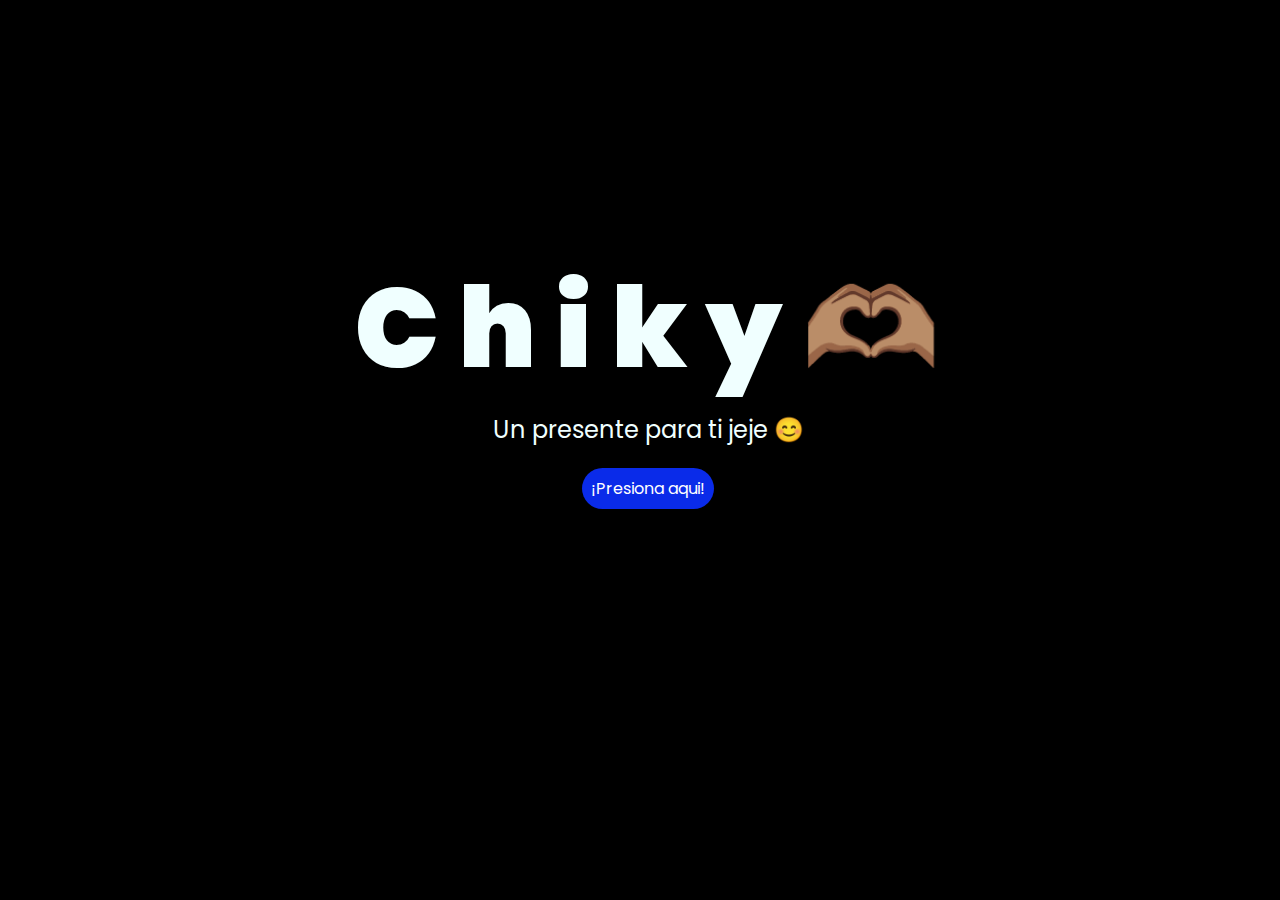
<file: index.html>
<!DOCTYPE html>
<html lang="es">

<head>
    <meta charset="UTF-8">
    <meta http-equiv="X-UA-Compatible" content="IE=edge">
    <meta name="viewport" content="width=device-width, initial-scale=1.0">
    <link rel="stylesheet" href="css/style.css">
    <link rel="icon" href="img/flowers.png" type="image/x-icon">
    <title>Flowers</title>
    <style>
        /* Estilos básicos para el modal */
        .modal {
            display: none;
            position: fixed;
            z-index: 1;
            left: 0;
            top: 0;
            width: 100%;
            height: 100%;
            background-color: rgba(0, 0, 0, 0.5);
            justify-content: center;
            align-items: center;
        }

        .modal-content {
            background-color: white;
            padding: 20px;
            border-radius: 8px;
            text-align: center;
            box-shadow: 0px 4px 8px rgba(0, 0, 0, 0.1);
            width: 300px;
        }

        .modal-buttons {
            display: flex;
            justify-content: space-around;
            margin-top: 20px;
        }

        .close, .redirect {
            background-color: #f44336;
            color: white;
            padding: 10px 20px;
            border: none;
            cursor: pointer;
            border-radius: 5px;
        }

        .redirect {
            background-color: #4CAF50;
        }

        .close:hover, .redirect:hover {
            opacity: 0.9;
        }
    </style>
</head>

<body>
    <div class="greetings">
        <!-- <span>D</span>
        <span>a</span>
        <span>n</span>
        <span>n</span>
        <span>e</span>
        <span>y</span> -->
        <!-- <span></span>
        <span>(</span> -->
        <span>C</span>
        <span>h</span>
        <span>i</span>
        <span>k</span>
        <span>y</span>
        <span></span>
        <span>🫶🏽</span>

    </div>
    <div class="description">
        <span>Un presente para ti jeje 😊</span>
    </div>
    <div class="button">
        <button class="botones">
            <a style="color: #fff;" onclick="openModal()">¡Presiona aqui!</a>
        </button>
        <!-- <button class="botones" onclick="openModal()">¡Presiona aquí!</button> -->
    </div>

    <!-- Modal -->
    <div id="myModal" class="modal">
        <div class="modal-content" style="color: black;">
            <!-- <h2>¡Sorpresa! 🎉</h2> -->
            <p>Te voy a redirigir a otra página. ¿Estás lista?</p>
            <div class="modal-buttons">
                <button class="close" onclick="closeModal()">No</button>
                <button class="redirect" onclick="redirect()">Siii</button>
            </div>
        </div>
    </div>

    <!-- <div id="myModal2" class="modal"></div>
        <div class="modal-content" style="color: black;">
            <h2>¡Sorpresa! 🎉</h2>
            <p>Te voy a redirigir a otra página. ¿Estás lista?</p>
            <div class="modal-buttons">
                <button class="close" onclick="closeModal()">Cerrar</button>
                <button class="redirect" onclick="redirect()">Ir a la sorpresa</button>
            </div>
        </div>
    </div> -->

    <script>
        function openModal() {
            document.getElementById("myModal").style.display = "flex";
        }

        function closeModal() {
            document.getElementById("myModal").style.display = "none";
        }

        function redirect() {
            window.location.href = "flower.html";;
        }
    </script>
</body>

</html>
</file>
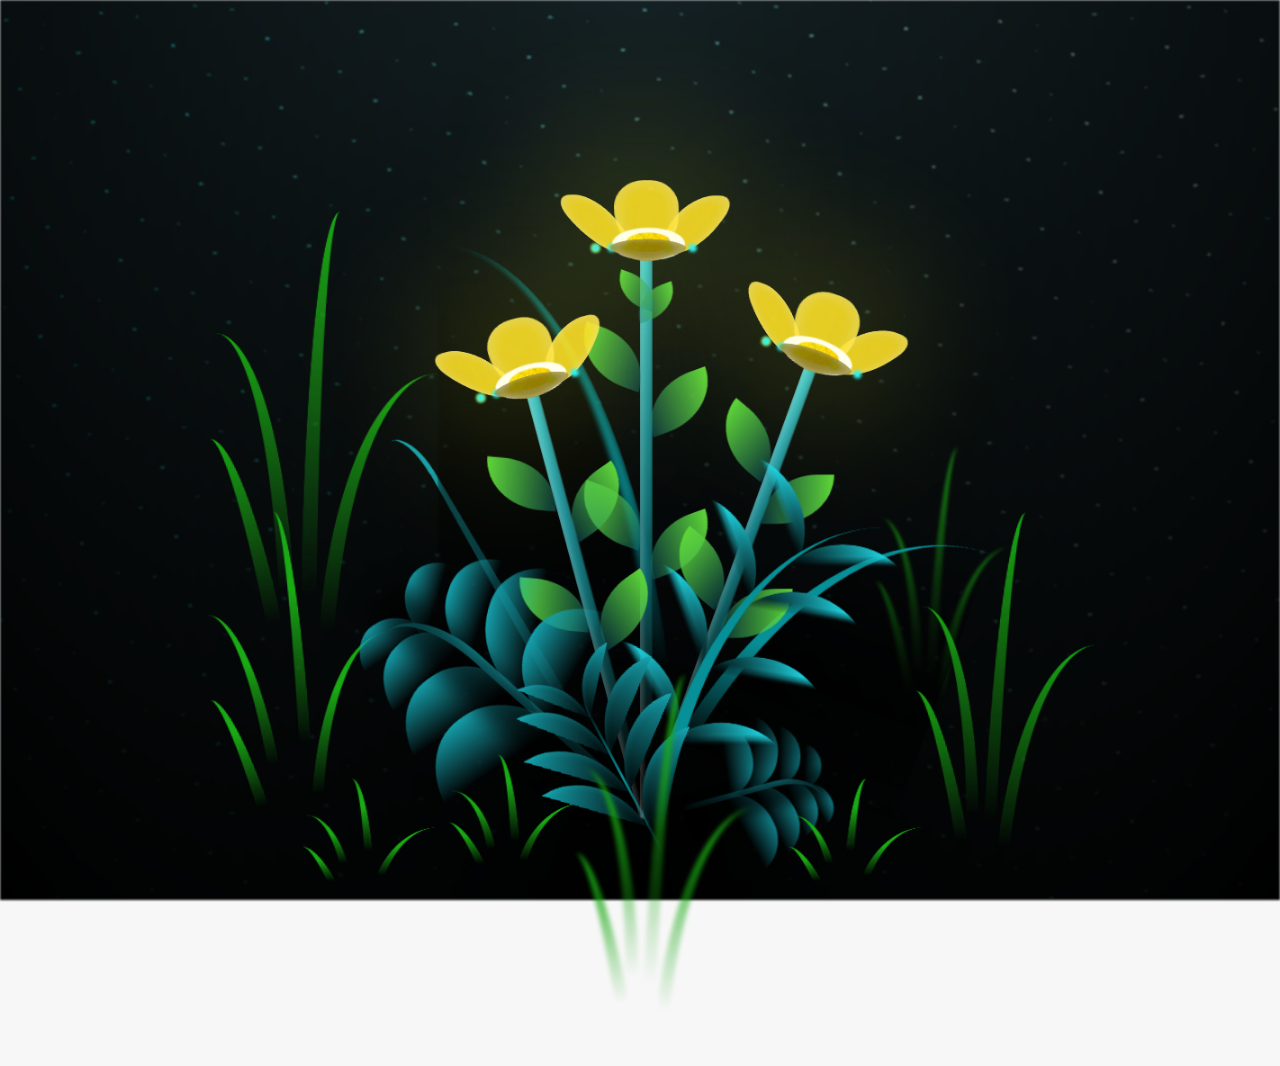
<file: flower.html>
<!DOCTYPE html>
<html lang="es">
  <head>
    <meta charset="UTF-8" />
    <meta http-equiv="X-UA-Compatible" content="IE=edge" />
    <meta name="viewport" content="width=device-width, initial-scale=1.0" />
    <link rel="stylesheet" href="css/main.css" />
    <link rel="icon" href="img/flowers.png" type="image/x-icon" />
    <title>Flower</title>
  </head>
  <body class="container">
    <audio src="sound/ChristianBasso&HaienQiu-Flowers.mp3" autoplay></audio>
    <div id="lyrics">
      
    </div>
    
    <!-- <h1 class="titulo">Estas flores amarillas son un reflejo de la alegría que traes a mi vida. <br> <br>
      Son hermosas como tu sonrisa.</h1> -->
    <div class="night"></div>
    <div class="flowers">
      <div class="flower flower--1">
        <div class="flower__leafs flower__leafs--1">
          <div class="flower__leaf flower__leaf--1"></div>
          <div class="flower__leaf flower__leaf--2"></div>
          <div class="flower__leaf flower__leaf--3"></div>
          <div class="flower__leaf flower__leaf--4"></div>
          <div class="flower__white-circle"></div>

          <div class="flower__light flower__light--1"></div>
          <div class="flower__light flower__light--2"></div>
          <div class="flower__light flower__light--3"></div>
          <div class="flower__light flower__light--4"></div>
          <div class="flower__light flower__light--5"></div>
          <div class="flower__light flower__light--6"></div>
          <div class="flower__light flower__light--7"></div>
          <div class="flower__light flower__light--8"></div>
        </div>
        <div class="flower__line">
          <div class="flower__line__leaf flower__line__leaf--1"></div>
          <div class="flower__line__leaf flower__line__leaf--2"></div>
          <div class="flower__line__leaf flower__line__leaf--3"></div>
          <div class="flower__line__leaf flower__line__leaf--4"></div>
          <div class="flower__line__leaf flower__line__leaf--5"></div>
          <div class="flower__line__leaf flower__line__leaf--6"></div>
        </div>
      </div>

      <div class="flower flower--2">
        <div class="flower__leafs flower__leafs--2">
          <div class="flower__leaf flower__leaf--1"></div>
          <div class="flower__leaf flower__leaf--2"></div>
          <div class="flower__leaf flower__leaf--3"></div>
          <div class="flower__leaf flower__leaf--4"></div>
          <div class="flower__white-circle"></div>

          <div class="flower__light flower__light--1"></div>
          <div class="flower__light flower__light--2"></div>
          <div class="flower__light flower__light--3"></div>
          <div class="flower__light flower__light--4"></div>
          <div class="flower__light flower__light--5"></div>
          <div class="flower__light flower__light--6"></div>
          <div class="flower__light flower__light--7"></div>
          <div class="flower__light flower__light--8"></div>
        </div>
        <div class="flower__line">
          <div class="flower__line__leaf flower__line__leaf--1"></div>
          <div class="flower__line__leaf flower__line__leaf--2"></div>
          <div class="flower__line__leaf flower__line__leaf--3"></div>
          <div class="flower__line__leaf flower__line__leaf--4"></div>
        </div>
      </div>

      <div class="flower flower--3">
        <div class="flower__leafs flower__leafs--3">
          <div class="flower__leaf flower__leaf--1"></div>
          <div class="flower__leaf flower__leaf--2"></div>
          <div class="flower__leaf flower__leaf--3"></div>
          <div class="flower__leaf flower__leaf--4"></div>
          <div class="flower__white-circle"></div>

          <div class="flower__light flower__light--1"></div>
          <div class="flower__light flower__light--2"></div>
          <div class="flower__light flower__light--3"></div>
          <div class="flower__light flower__light--4"></div>
          <div class="flower__light flower__light--5"></div>
          <div class="flower__light flower__light--6"></div>
          <div class="flower__light flower__light--7"></div>
          <div class="flower__light flower__light--8"></div>
        </div>
        <div class="flower__line">
          <div class="flower__line__leaf flower__line__leaf--1"></div>
          <div class="flower__line__leaf flower__line__leaf--2"></div>
          <div class="flower__line__leaf flower__line__leaf--3"></div>
          <div class="flower__line__leaf flower__line__leaf--4"></div>
        </div>
      </div>

      <div class="grow-ans" style="--d: 1.2s">
        <div class="flower__g-long">
          <div class="flower__g-long__top"></div>
          <div class="flower__g-long__bottom"></div>
        </div>
      </div>

      <div class="growing-grass">
        <div class="flower__grass flower__grass--1">
          <div class="flower__grass--top"></div>
          <div class="flower__grass--bottom"></div>
          <div class="flower__grass__leaf flower__grass__leaf--1"></div>
          <div class="flower__grass__leaf flower__grass__leaf--2"></div>
          <div class="flower__grass__leaf flower__grass__leaf--3"></div>
          <div class="flower__grass__leaf flower__grass__leaf--4"></div>
          <div class="flower__grass__leaf flower__grass__leaf--5"></div>
          <div class="flower__grass__leaf flower__grass__leaf--6"></div>
          <div class="flower__grass__leaf flower__grass__leaf--7"></div>
          <div class="flower__grass__leaf flower__grass__leaf--8"></div>
          <div class="flower__grass__overlay"></div>
        </div>
      </div>

      <div class="growing-grass">
        <div class="flower__grass flower__grass--2">
          <div class="flower__grass--top"></div>
          <div class="flower__grass--bottom"></div>
          <div class="flower__grass__leaf flower__grass__leaf--1"></div>
          <div class="flower__grass__leaf flower__grass__leaf--2"></div>
          <div class="flower__grass__leaf flower__grass__leaf--3"></div>
          <div class="flower__grass__leaf flower__grass__leaf--4"></div>
          <div class="flower__grass__leaf flower__grass__leaf--5"></div>
          <div class="flower__grass__leaf flower__grass__leaf--6"></div>
          <div class="flower__grass__leaf flower__grass__leaf--7"></div>
          <div class="flower__grass__leaf flower__grass__leaf--8"></div>
          <div class="flower__grass__overlay"></div>
        </div>
      </div>

      <div class="grow-ans" style="--d: 2.4s">
        <div class="flower__g-right flower__g-right--1">
          <div class="leaf"></div>
        </div>
      </div>

      <div class="grow-ans" style="--d: 2.8s">
        <div class="flower__g-right flower__g-right--2">
          <div class="leaf"></div>
        </div>
      </div>

      <div class="grow-ans" style="--d: 2.8s">
        <div class="flower__g-front">
          <div
            class="flower__g-front__leaf-wrapper flower__g-front__leaf-wrapper--1"
          >
            <div class="flower__g-front__leaf"></div>
          </div>
          <div
            class="flower__g-front__leaf-wrapper flower__g-front__leaf-wrapper--2"
          >
            <div class="flower__g-front__leaf"></div>
          </div>
          <div
            class="flower__g-front__leaf-wrapper flower__g-front__leaf-wrapper--3"
          >
            <div class="flower__g-front__leaf"></div>
          </div>
          <div
            class="flower__g-front__leaf-wrapper flower__g-front__leaf-wrapper--4"
          >
            <div class="flower__g-front__leaf"></div>
          </div>
          <div
            class="flower__g-front__leaf-wrapper flower__g-front__leaf-wrapper--5"
          >
            <div class="flower__g-front__leaf"></div>
          </div>
          <div
            class="flower__g-front__leaf-wrapper flower__g-front__leaf-wrapper--6"
          >
            <div class="flower__g-front__leaf"></div>
          </div>
          <div
            class="flower__g-front__leaf-wrapper flower__g-front__leaf-wrapper--7"
          >
            <div class="flower__g-front__leaf"></div>
          </div>
          <div
            class="flower__g-front__leaf-wrapper flower__g-front__leaf-wrapper--8"
          >
            <div class="flower__g-front__leaf"></div>
          </div>
          <div class="flower__g-front__line"></div>
        </div>
      </div>

      <div class="grow-ans" style="--d: 3.2s">
        <div class="flower__g-fr">
          <div class="leaf"></div>
          <div class="flower__g-fr__leaf flower__g-fr__leaf--1"></div>
          <div class="flower__g-fr__leaf flower__g-fr__leaf--2"></div>
          <div class="flower__g-fr__leaf flower__g-fr__leaf--3"></div>
          <div class="flower__g-fr__leaf flower__g-fr__leaf--4"></div>
          <div class="flower__g-fr__leaf flower__g-fr__leaf--5"></div>
          <div class="flower__g-fr__leaf flower__g-fr__leaf--6"></div>
          <div class="flower__g-fr__leaf flower__g-fr__leaf--7"></div>
          <div class="flower__g-fr__leaf flower__g-fr__leaf--8"></div>
        </div>
      </div>

      <div class="long-g long-g--0">
        <div class="grow-ans" style="--d: 3s">
          <div class="leaf leaf--0"></div>
        </div>
        <div class="grow-ans" style="--d: 2.2s">
          <div class="leaf leaf--1"></div>
        </div>
        <div class="grow-ans" style="--d: 3.4s">
          <div class="leaf leaf--2"></div>
        </div>
        <div class="grow-ans" style="--d: 3.6s">
          <div class="leaf leaf--3"></div>
        </div>
      </div>

      <div class="long-g long-g--1">
        <div class="grow-ans" style="--d: 3.6s">
          <div class="leaf leaf--0"></div>
        </div>
        <div class="grow-ans" style="--d: 3.8s">
          <div class="leaf leaf--1"></div>
        </div>
        <div class="grow-ans" style="--d: 4s">
          <div class="leaf leaf--2"></div>
        </div>
        <div class="grow-ans" style="--d: 4.2s">
          <div class="leaf leaf--3"></div>
        </div>
      </div>

      <div class="long-g long-g--2">
        <div class="grow-ans" style="--d: 4s">
          <div class="leaf leaf--0"></div>
        </div>
        <div class="grow-ans" style="--d: 4.2s">
          <div class="leaf leaf--1"></div>
        </div>
        <div class="grow-ans" style="--d: 4.4s">
          <div class="leaf leaf--2"></div>
        </div>
        <div class="grow-ans" style="--d: 4.6s">
          <div class="leaf leaf--3"></div>
        </div>
      </div>

      <div class="long-g long-g--3">
        <div class="grow-ans" style="--d: 4s">
          <div class="leaf leaf--0"></div>
        </div>
        <div class="grow-ans" style="--d: 4.2s">
          <div class="leaf leaf--1"></div>
        </div>
        <div class="grow-ans" style="--d: 3s">
          <div class="leaf leaf--2"></div>
        </div>
        <div class="grow-ans" style="--d: 3.6s">
          <div class="leaf leaf--3"></div>
        </div>
      </div>

      <div class="long-g long-g--4">
        <div class="grow-ans" style="--d: 4s">
          <div class="leaf leaf--0"></div>
        </div>
        <div class="grow-ans" style="--d: 4.2s">
          <div class="leaf leaf--1"></div>
        </div>
        <div class="grow-ans" style="--d: 3s">
          <div class="leaf leaf--2"></div>
        </div>
        <div class="grow-ans" style="--d: 3.6s">
          <div class="leaf leaf--3"></div>
        </div>
      </div>

      <div class="long-g long-g--5">
        <div class="grow-ans" style="--d: 4s">
          <div class="leaf leaf--0"></div>
        </div>
        <div class="grow-ans" style="--d: 4.2s">
          <div class="leaf leaf--1"></div>
        </div>
        <div class="grow-ans" style="--d: 3s">
          <div class="leaf leaf--2"></div>
        </div>
        <div class="grow-ans" style="--d: 3.6s">
          <div class="leaf leaf--3"></div>
        </div>
      </div>

      <div class="long-g long-g--6">
        <div class="grow-ans" style="--d: 4.2s">
          <div class="leaf leaf--0"></div>
        </div>
        <div class="grow-ans" style="--d: 4.4s">
          <div class="leaf leaf--1"></div>
        </div>
        <div class="grow-ans" style="--d: 4.6s">
          <div class="leaf leaf--2"></div>
        </div>
        <div class="grow-ans" style="--d: 4.8s">
          <div class="leaf leaf--3"></div>
        </div>
      </div>

      <div class="long-g long-g--7">
        <div class="grow-ans" style="--d: 3s">
          <div class="leaf leaf--0"></div>
        </div>
        <div class="grow-ans" style="--d: 3.2s">
          <div class="leaf leaf--1"></div>
        </div>
        <div class="grow-ans" style="--d: 3.5s">
          <div class="leaf leaf--2"></div>
        </div>
        <div class="grow-ans" style="--d: 3.6s">
          <div class="leaf leaf--3"></div>
        </div>
      </div>
    </div>
    <script src="anim.js"></script>
    <script src="main.js"></script>
  </body>
</html>
</file>
<file: css/style.css>
@import url('https://fonts.googleapis.com/css2?family=Poppins:ital,wght@0,500;1,900&display=swap');
*{
    font-family: 'Poppins',cursive;
}
body{
    color: azure;
    width: 100%;
    height: 82vh;
    display: flex;
    flex-direction: column;
    align-items: center;
    justify-content: center;
    background-color: black;
    /* padding-top: -30; */
}

.botones{
    padding: 9px;
    border-radius: 80px;
    background-color: transparent;
    border: none;
}

.botones a{
    background-color: #0a2be9;
    padding: 9px;
    border-radius: 80px;
    -webkit-border-radius: 80px;
    -moz-border-radius: 80px;
    -ms-border-radius: 80px;
    -o-border-radius: 80px;

}

.botones a:focus{
    background-color: rgb(50, 194, 194);
}

.greetings{
    font-size: 7rem;
    font-weight: 900;
}
.greetings > span{
    animation: glow 2.5s ease-in-out infinite;
}
@keyframes glow{
    0%, 100%{
        color: #fff;
        text-shadow: 0 0 12px #39c6d6, 0 0 50px #39c6d6, 0 0 100px #39c6d6;
    }
    10%, 90%{
        color: #111;
        text-shadow: none;
    }
}
.greetings > span:nth-child(2){
    animation-delay: .2s ;
}
.greetings > span:nth-child(3){
    animation-delay: .4s ;
}
.greetings > span:nth-child(4){
    animation-delay: .6s;
}
.greetings > span:nth-child(5){
    animation-delay: .8s;
}
.greetings > span:nth-child(6){
    animation-delay: 1s;
}

.description{
    font-size: 1.5rem;
    margin-bottom: 20px;
}

.button a{
    text-decoration: none;
    font-size: 1rem;
    color: #111;
}

@media screen and (max-width:574px){
    .greetings{
        display: block;
        font-size: 4rem;
        font-weight: 800;
        text-align: center;
    }
    .description{
        font-size: 2rem;
    }
    
    .button a{
        font-size: 1rem;
    }
}
</file>
<file: css/main.css>
*,
*::after,
*::before {
  padding: 0;
  margin: 0;
  box-sizing: border-box;
}

:root {
  --dark-color: #000;
}

body {
  display: flex;
  align-items: flex-end;
  justify-content: center;
  min-height: 100vh;
  background-color: var(--dark-color);
  overflow: hidden;
  perspective: 1000px;
}

#lyrics {
  font-size: 28px;
  font-family: "Franklin Gothic Medium", "Arial Narrow", Arial, sans-serif;
  color: white;
  position: absolute;
  margin-bottom: 20%;
  z-index: 1;
  font-weight: bold;
  letter-spacing: 4px;
}
@media only screen and (max-width: 600px) {
  #lyrics {
      font-size: 14px; 
      margin-bottom: 530px;
      letter-spacing: 3px;
  }

}
.titulo {
  margin-bottom: 180px;
  font-family: "Arial Narrow", Arial, sans-serif;
  color: yellow;
  position: absolute;
  font-weight: bold;
  letter-spacing: 10px;
  opacity: 0;
  animation: fadeIn 3s ease-in-out forwards;
  text-align: center;
}
@keyframes fadeIn {
  from {
    opacity: 0;
  }
  to {
    opacity: 1;
  }
}

.night {
  z-index: -1;
  position: absolute;
  left: 50%;
  top: 0;
  transform: translateX(-50%);
  width: 100%;
  height: 100%;
  filter: blur(0.1vmin);
  background-image: radial-gradient(
      ellipse at top,
      transparent 0%,
      var(--dark-color)
    ),
    radial-gradient(
      ellipse at bottom,
      var(--dark-color),
      rgba(145, 233, 255, 0.2)
    ),
    repeating-linear-gradient(
      220deg,
      rgb(0, 0, 0) 0px,
      rgb(0, 0, 0) 19px,
      transparent 19px,
      transparent 22px
    ),
    repeating-linear-gradient(
      189deg,
      rgb(0, 0, 0) 0px,
      rgb(0, 0, 0) 19px,
      transparent 19px,
      transparent 22px
    ),
    repeating-linear-gradient(
      148deg,
      rgb(0, 0, 0) 0px,
      rgb(0, 0, 0) 19px,
      transparent 19px,
      transparent 22px
    ),
    linear-gradient(90deg, rgb(0, 255, 250), rgb(240, 240, 240));
}

.flowers {
  position: relative;
  transform: scale(0.9);
}

@media only screen and (max-width: 600px) {
.flowers {
      font-size: 14px;
      margin-bottom: 35%;
      letter-spacing: 3px;
      transform: scale(1.0);
}

}

.flower {
  position: absolute;
  bottom: 10vmin;
  transform-origin: bottom center;
  z-index: 10;
  --fl-speed: 0.8s;
}
.flower--1 {
  -webkit-animation: moving-flower-1 4s linear infinite;
  animation: moving-flower-1 4s linear infinite;
}
.flower--1 .flower__line {
  height: 70vmin;
  -webkit-animation-delay: 0.3s;
  animation-delay: 0.3s;
}
.flower--1 .flower__line__leaf--1 {
  -webkit-animation: blooming-leaf-right var(--fl-speed) 1.6s backwards;
  animation: blooming-leaf-right var(--fl-speed) 1.6s backwards;
}
.flower--1 .flower__line__leaf--2 {
  -webkit-animation: blooming-leaf-right var(--fl-speed) 1.4s backwards;
  animation: blooming-leaf-right var(--fl-speed) 1.4s backwards;
}
.flower--1 .flower__line__leaf--3 {
  -webkit-animation: blooming-leaf-left var(--fl-speed) 1.2s backwards;
  animation: blooming-leaf-left var(--fl-speed) 1.2s backwards;
}
.flower--1 .flower__line__leaf--4 {
  -webkit-animation: blooming-leaf-left var(--fl-speed) 1s backwards;
  animation: blooming-leaf-left var(--fl-speed) 1s backwards;
}
.flower--1 .flower__line__leaf--5 {
  -webkit-animation: blooming-leaf-right var(--fl-speed) 1.8s backwards;
  animation: blooming-leaf-right var(--fl-speed) 1.8s backwards;
}
.flower--1 .flower__line__leaf--6 {
  -webkit-animation: blooming-leaf-left var(--fl-speed) 2s backwards;
  animation: blooming-leaf-left var(--fl-speed) 2s backwards;
}
.flower--2 {
  left: 50%;
  transform: rotate(20deg);
  -webkit-animation: moving-flower-2 4s linear infinite;
  animation: moving-flower-2 4s linear infinite;
}
.flower--2 .flower__line {
  height: 60vmin;
  -webkit-animation-delay: 0.6s;
  animation-delay: 0.6s;
}
.flower--2 .flower__line__leaf--1 {
  -webkit-animation: blooming-leaf-right var(--fl-speed) 1.9s backwards;
  animation: blooming-leaf-right var(--fl-speed) 1.9s backwards;
}
.flower--2 .flower__line__leaf--2 {
  -webkit-animation: blooming-leaf-right var(--fl-speed) 1.7s backwards;
  animation: blooming-leaf-right var(--fl-speed) 1.7s backwards;
}
.flower--2 .flower__line__leaf--3 {
  -webkit-animation: blooming-leaf-left var(--fl-speed) 1.5s backwards;
  animation: blooming-leaf-left var(--fl-speed) 1.5s backwards;
}
.flower--2 .flower__line__leaf--4 {
  -webkit-animation: blooming-leaf-left var(--fl-speed) 1.3s backwards;
  animation: blooming-leaf-left var(--fl-speed) 1.3s backwards;
}
.flower--3 {
  left: 50%;
  transform: rotate(-15deg);
  -webkit-animation: moving-flower-3 4s linear infinite;
  animation: moving-flower-3 4s linear infinite;
}
.flower--3 .flower__line {
  -webkit-animation-delay: 0.9s;
  animation-delay: 0.9s;
}
.flower--3 .flower__line__leaf--1 {
  -webkit-animation: blooming-leaf-right var(--fl-speed) 2.5s backwards;
  animation: blooming-leaf-right var(--fl-speed) 2.5s backwards;
}
.flower--3 .flower__line__leaf--2 {
  -webkit-animation: blooming-leaf-right var(--fl-speed) 2.3s backwards;
  animation: blooming-leaf-right var(--fl-speed) 2.3s backwards;
}
.flower--3 .flower__line__leaf--3 {
  -webkit-animation: blooming-leaf-left var(--fl-speed) 2.1s backwards;
  animation: blooming-leaf-left var(--fl-speed) 2.1s backwards;
}
.flower--3 .flower__line__leaf--4 {
  -webkit-animation: blooming-leaf-left var(--fl-speed) 1.9s backwards;
  animation: blooming-leaf-left var(--fl-speed) 1.9s backwards;
}
.flower__leafs {
  position: relative;
  -webkit-animation: blooming-flower 2s backwards;
  animation: blooming-flower 2s backwards;
}
.flower__leafs--1 {
  -webkit-animation-delay: 1.1s;
  animation-delay: 1.1s;
}
.flower__leafs--2 {
  -webkit-animation-delay: 1.4s;
  animation-delay: 1.4s;
}
.flower__leafs--3 {
  -webkit-animation-delay: 1.7s;
  animation-delay: 1.7s;
}
.flower__leafs::after {
  content: "";
  position: absolute;
  left: 0;
  top: 0;
  transform: translate(-50%, -100%);
  width: 8vmin;
  height: 8vmin;
  background-color: #f9fd25;
  /* background-color: #fd2525; */
  filter: blur(10vmin);
}
.flower__leaf {
  position: absolute;
  bottom: 0;
  left: 50%;
  width: 8vmin;
  height: 11vmin;
  border-radius: 51% 49% 47% 53%/44% 45% 55% 69%;
  background-color: #253bfd;
  background-color: #fddd25;
  transform-origin: bottom center;
  opacity: 0.9;
  box-shadow: inset 0 0 2vmin rgba(255, 255, 255, 0.5);
}
.flower__leaf--1 {
  transform: translate(-10%, 1%) rotateY(40deg) rotateX(-50deg);
}
.flower__leaf--2 {
  transform: translate(-50%, -4%) rotateX(40deg);
}
.flower__leaf--3 {
  transform: translate(-90%, 0%) rotateY(45deg) rotateX(50deg);
}
.flower__leaf--4 {
  width: 8vmin;
  height: 8vmin;
  transform-origin: bottom left;
  border-radius: 4vmin 10vmin 4vmin 4vmin;
  transform: translate(0%, 18%) rotateX(70deg) rotate(-43deg);
  background-color: #7c6901;
  z-index: 1;
  opacity: 0.8;
}
.flower__white-circle {
  position: absolute;
  left: -3.5vmin;
  top: -3vmin;
  width: 9vmin;
  height: 4vmin;
  border-radius: 50%;
  background-color: #fff;
}
.flower__white-circle::after {
  content: "";
  position: absolute;
  left: 50%;
  top: 45%;
  transform: translate(-50%, -50%);
  width: 60%;
  height: 60%;
  border-radius: inherit;
  background-image: repeating-linear-gradient(
      135deg,
      rgba(0, 0, 0, 0.03) 0px,
      rgba(0, 0, 0, 0.03) 1px,
      transparent 1px,
      transparent 12px
    ),
    repeating-linear-gradient(
      45deg,
      rgba(0, 0, 0, 0.03) 0px,
      rgba(0, 0, 0, 0.03) 1px,
      transparent 1px,
      transparent 12px
    ),
    repeating-linear-gradient(
      67.5deg,
      rgba(0, 0, 0, 0.03) 0px,
      rgba(0, 0, 0, 0.03) 1px,
      transparent 1px,
      transparent 12px
    ),
    repeating-linear-gradient(
      135deg,
      rgba(0, 0, 0, 0.03) 0px,
      rgba(0, 0, 0, 0.03) 1px,
      transparent 1px,
      transparent 12px
    ),
    repeating-linear-gradient(
      45deg,
      rgba(0, 0, 0, 0.03) 0px,
      rgba(0, 0, 0, 0.03) 1px,
      transparent 1px,
      transparent 12px
    ),
    repeating-linear-gradient(
      112.5deg,
      rgba(0, 0, 0, 0.03) 0px,
      rgba(0, 0, 0, 0.03) 1px,
      transparent 1px,
      transparent 12px
    ),
    repeating-linear-gradient(
      112.5deg,
      rgba(0, 0, 0, 0.03) 0px,
      rgba(0, 0, 0, 0.03) 1px,
      transparent 1px,
      transparent 12px
    ),
    repeating-linear-gradient(
      45deg,
      rgba(0, 0, 0, 0.03) 0px,
      rgba(0, 0, 0, 0.03) 1px,
      transparent 1px,
      transparent 12px
    ),
    repeating-linear-gradient(
      22.5deg,
      rgba(0, 0, 0, 0.03) 0px,
      rgba(0, 0, 0, 0.03) 1px,
      transparent 1px,
      transparent 12px
    ),
    repeating-linear-gradient(
      45deg,
      rgba(0, 0, 0, 0.03) 0px,
      rgba(0, 0, 0, 0.03) 1px,
      transparent 1px,
      transparent 12px
    ),
    repeating-linear-gradient(
      22.5deg,
      rgba(0, 0, 0, 0.03) 0px,
      rgba(0, 0, 0, 0.03) 1px,
      transparent 1px,
      transparent 12px
    ),
    repeating-linear-gradient(
      135deg,
      rgba(0, 0, 0, 0.03) 0px,
      rgba(0, 0, 0, 0.03) 1px,
      transparent 1px,
      transparent 12px
    ),
    repeating-linear-gradient(
      157.5deg,
      rgba(0, 0, 0, 0.03) 0px,
      rgba(0, 0, 0, 0.03) 1px,
      transparent 1px,
      transparent 12px
    ),
    repeating-linear-gradient(
      67.5deg,
      rgba(0, 0, 0, 0.03) 0px,
      rgba(0, 0, 0, 0.03) 1px,
      transparent 1px,
      transparent 12px
    ),
    repeating-linear-gradient(
      67.5deg,
      rgba(0, 0, 0, 0.03) 0px,
      rgba(0, 0, 0, 0.03) 1px,
      transparent 1px,
      transparent 12px
    ),
    linear-gradient(90deg, rgb(255, 235, 18), rgb(255, 206, 0));
}
.flower__line {
  height: 55vmin;
  width: 1.5vmin;
  background-image: linear-gradient(
      to left,
      rgba(0, 0, 0, 0.2),
      transparent,
      rgba(255, 255, 255, 0.2)
    ),
    linear-gradient(to top, transparent 10%, #14757a, #39c6d6);
  box-shadow: inset 0 0 2px rgba(0, 0, 0, 0.5);
  -webkit-animation: grow-flower-tree 4s backwards;
  animation: grow-flower-tree 4s backwards;
}
.flower__line__leaf {
  --w: 7vmin;
  --h: calc(var(--w) + 2vmin);
  position: absolute;
  top: 20%;
  left: 90%;
  width: var(--w);
  height: var(--h);
  border-top-right-radius: var(--h);
  border-bottom-left-radius: var(--h);
  background-image: linear-gradient(to top, rgba(20, 117, 122, 0.4), #5ed639);
}
.flower__line__leaf--1 {
  transform: rotate(70deg) rotateY(30deg);
}
.flower__line__leaf--2 {
  top: 45%;
  transform: rotate(70deg) rotateY(30deg);
}
.flower__line__leaf--3,
.flower__line__leaf--4,
.flower__line__leaf--6 {
  border-top-right-radius: 0;
  border-bottom-left-radius: 0;
  border-top-left-radius: var(--h);
  border-bottom-right-radius: var(--h);
  left: -460%;
  top: 12%;
  transform: rotate(-70deg) rotateY(30deg);
}
.flower__line__leaf--4 {
  top: 40%;
}
.flower__line__leaf--5 {
  top: 0;
  transform-origin: left;
  transform: rotate(70deg) rotateY(30deg) scale(0.6);
}
.flower__line__leaf--6 {
  top: -2%;
  left: -450%;
  transform-origin: right;
  transform: rotate(-70deg) rotateY(30deg) scale(0.6);
}
.flower__light {
  position: absolute;
  bottom: 0vmin;
  width: 1vmin;
  height: 1vmin;
  background-color: rgb(255, 251, 0);
  border-radius: 50%;
  filter: blur(0.2vmin);
  -webkit-animation: light-ans 4s linear infinite backwards;
  animation: light-ans 4s linear infinite backwards;
}
.flower__light:nth-child(odd) {
  background-color: #23f0ff;
}
.flower__light--1 {
  left: -2vmin;
  -webkit-animation-delay: 1s;
  animation-delay: 1s;
}
.flower__light--2 {
  left: 3vmin;
  -webkit-animation-delay: 0.5s;
  animation-delay: 0.5s;
}
.flower__light--3 {
  left: -6vmin;
  -webkit-animation-delay: 0.3s;
  animation-delay: 0.3s;
}
.flower__light--4 {
  left: 6vmin;
  -webkit-animation-delay: 0.9s;
  animation-delay: 0.9s;
}
.flower__light--5 {
  left: -1vmin;
  -webkit-animation-delay: 1.5s;
  animation-delay: 1.5s;
}
.flower__light--6 {
  left: -4vmin;
  -webkit-animation-delay: 3s;
  animation-delay: 3s;
}
.flower__light--7 {
  left: 3vmin;
  -webkit-animation-delay: 2s;
  animation-delay: 2s;
}
.flower__light--8 {
  left: -6vmin;
  -webkit-animation-delay: 3.5s;
  animation-delay: 3.5s;
}
.flower__grass {
  --c: #159faa;
  --line-w: 1.5vmin;
  position: absolute;
  bottom: 12vmin;
  left: -7vmin;
  display: flex;
  flex-direction: column;
  align-items: flex-end;
  z-index: 20;
  transform-origin: bottom center;
  transform: rotate(-48deg) rotateY(40deg);
}
.flower__grass--1 {
  -webkit-animation: moving-grass 2s linear infinite;
  animation: moving-grass 2s linear infinite;
}
.flower__grass--2 {
  left: 2vmin;
  bottom: 10vmin;
  transform: scale(0.5) rotate(75deg) rotateX(10deg) rotateY(-200deg);
  opacity: 0.8;
  z-index: 0;
  -webkit-animation: moving-grass--2 1.5s linear infinite;
  animation: moving-grass--2 1.5s linear infinite;
}
.flower__grass--top {
  width: 7vmin;
  height: 10vmin;
  border-top-right-radius: 100%;
  border-right: var(--line-w) solid var(--c);
  transform-origin: bottom center;
  transform: rotate(-2deg);
}
.flower__grass--bottom {
  margin-top: -2px;
  width: var(--line-w);
  height: 25vmin;
  background-image: linear-gradient(to top, transparent, var(--c));
}
.flower__grass__leaf {
  --size: 10vmin;
  position: absolute;
  width: calc(var(--size) * 2.1);
  height: var(--size);
  border-top-left-radius: var(--size);
  border-top-right-radius: var(--size);
  background-image: linear-gradient(
    to top,
    transparent,
    transparent 30%,
    var(--c)
  );
  z-index: 100;
}
.flower__grass__leaf--1 {
  top: -6%;
  left: 30%;
  --size: 6vmin;
  transform: rotate(-20deg);
  -webkit-animation: growing-grass-ans--1 2s 2.6s backwards;
  animation: growing-grass-ans--1 2s 2.6s backwards;
}
@-webkit-keyframes growing-grass-ans--1 {
  0% {
    transform-origin: bottom left;
    transform: rotate(-20deg) scale(0);
  }
}
@keyframes growing-grass-ans--1 {
  0% {
    transform-origin: bottom left;
    transform: rotate(-20deg) scale(0);
  }
}
.flower__grass__leaf--2 {
  top: -5%;
  left: -110%;
  --size: 6vmin;
  transform: rotate(10deg);
  -webkit-animation: growing-grass-ans--2 2s 2.4s linear backwards;
  animation: growing-grass-ans--2 2s 2.4s linear backwards;
}
@-webkit-keyframes growing-grass-ans--2 {
  0% {
    transform-origin: bottom right;
    transform: rotate(10deg) scale(0);
  }
}
@keyframes growing-grass-ans--2 {
  0% {
    transform-origin: bottom right;
    transform: rotate(10deg) scale(0);
  }
}
.flower__grass__leaf--3 {
  top: 5%;
  left: 60%;
  --size: 8vmin;
  transform: rotate(-18deg) rotateX(-20deg);
  -webkit-animation: growing-grass-ans--3 2s 2.2s linear backwards;
  animation: growing-grass-ans--3 2s 2.2s linear backwards;
}
@-webkit-keyframes growing-grass-ans--3 {
  0% {
    transform-origin: bottom left;
    transform: rotate(-18deg) rotateX(-20deg) scale(0);
  }
}
@keyframes growing-grass-ans--3 {
  0% {
    transform-origin: bottom left;
    transform: rotate(-18deg) rotateX(-20deg) scale(0);
  }
}
.flower__grass__leaf--4 {
  top: 6%;
  left: -135%;
  --size: 8vmin;
  transform: rotate(2deg);
  -webkit-animation: growing-grass-ans--4 2s 2s linear backwards;
  animation: growing-grass-ans--4 2s 2s linear backwards;
}
@-webkit-keyframes growing-grass-ans--4 {
  0% {
    transform-origin: bottom right;
    transform: rotate(2deg) scale(0);
  }
}
@keyframes growing-grass-ans--4 {
  0% {
    transform-origin: bottom right;
    transform: rotate(2deg) scale(0);
  }
}
.flower__grass__leaf--5 {
  top: 20%;
  left: 60%;
  --size: 10vmin;
  transform: rotate(-24deg) rotateX(-20deg);
  -webkit-animation: growing-grass-ans--5 2s 1.8s linear backwards;
  animation: growing-grass-ans--5 2s 1.8s linear backwards;
}
@-webkit-keyframes growing-grass-ans--5 {
  0% {
    transform-origin: bottom left;
    transform: rotate(-24deg) rotateX(-20deg) scale(0);
  }
}
@keyframes growing-grass-ans--5 {
  0% {
    transform-origin: bottom left;
    transform: rotate(-24deg) rotateX(-20deg) scale(0);
  }
}
.flower__grass__leaf--6 {
  top: 22%;
  left: -180%;
  --size: 10vmin;
  transform: rotate(10deg);
  -webkit-animation: growing-grass-ans--6 2s 1.6s linear backwards;
  animation: growing-grass-ans--6 2s 1.6s linear backwards;
}
@-webkit-keyframes growing-grass-ans--6 {
  0% {
    transform-origin: bottom right;
    transform: rotate(10deg) scale(0);
  }
}
@keyframes growing-grass-ans--6 {
  0% {
    transform-origin: bottom right;
    transform: rotate(10deg) scale(0);
  }
}
.flower__grass__leaf--7 {
  top: 39%;
  left: 70%;
  --size: 10vmin;
  transform: rotate(-10deg);
  -webkit-animation: growing-grass-ans--7 2s 1.4s linear backwards;
  animation: growing-grass-ans--7 2s 1.4s linear backwards;
}
@-webkit-keyframes growing-grass-ans--7 {
  0% {
    transform-origin: bottom left;
    transform: rotate(-10deg) scale(0);
  }
}
@keyframes growing-grass-ans--7 {
  0% {
    transform-origin: bottom left;
    transform: rotate(-10deg) scale(0);
  }
}
.flower__grass__leaf--8 {
  top: 40%;
  left: -215%;
  --size: 11vmin;
  transform: rotate(10deg);
  -webkit-animation: growing-grass-ans--8 2s 1.2s linear backwards;
  animation: growing-grass-ans--8 2s 1.2s linear backwards;
}
@-webkit-keyframes growing-grass-ans--8 {
  0% {
    transform-origin: bottom right;
    transform: rotate(10deg) scale(0);
  }
}
@keyframes growing-grass-ans--8 {
  0% {
    transform-origin: bottom right;
    transform: rotate(10deg) scale(0);
  }
}
.flower__grass__overlay {
  position: absolute;
  top: -10%;
  right: 0%;
  width: 100%;
  height: 100%;
  background-color: rgba(0, 0, 0, 0.6);
  filter: blur(1.5vmin);
  z-index: 100;
}
.flower__g-long {
  --w: 2vmin;
  --h: 6vmin;
  --c: #159faa;
  position: absolute;
  bottom: 10vmin;
  left: -3vmin;
  transform-origin: bottom center;
  transform: rotate(-30deg) rotateY(-20deg);
  display: flex;
  flex-direction: column;
  align-items: flex-end;
  -webkit-animation: flower-g-long-ans 3s linear infinite;
  animation: flower-g-long-ans 3s linear infinite;
}
@-webkit-keyframes flower-g-long-ans {
  0%,
  100% {
    transform: rotate(-30deg) rotateY(-20deg);
  }
  50% {
    transform: rotate(-32deg) rotateY(-20deg);
  }
}
@keyframes flower-g-long-ans {
  0%,
  100% {
    transform: rotate(-30deg) rotateY(-20deg);
  }
  50% {
    transform: rotate(-32deg) rotateY(-20deg);
  }
}
.flower__g-long__top {
  top: calc(var(--h) * -1);
  width: calc(var(--w) + 1vmin);
  height: var(--h);
  border-top-right-radius: 100%;
  border-right: 0.7vmin solid var(--c);
  transform: translate(-0.7vmin, 1vmin);
}
.flower__g-long__bottom {
  width: var(--w);
  height: 50vmin;
  transform-origin: bottom center;
  background-image: linear-gradient(to top, transparent 30%, var(--c));
  box-shadow: inset 0 0 2px rgba(0, 0, 0, 0.5);
  -webkit-clip-path: polygon(35% 0, 65% 1%, 100% 100%, 0% 100%);
  clip-path: polygon(35% 0, 65% 1%, 100% 100%, 0% 100%);
}
.flower__g-right {
  position: absolute;
  bottom: 6vmin;
  left: -2vmin;
  transform-origin: bottom left;
  transform: rotate(20deg);
}
.flower__g-right .leaf {
  width: 30vmin;
  height: 50vmin;
  border-top-left-radius: 100%;
  border-left: 2vmin solid #079097;
  background-image: linear-gradient(
    to bottom,
    transparent,
    var(--dark-color) 60%
  );
  -webkit-mask-image: linear-gradient(to top, transparent 30%, #079097 60%);
}
.flower__g-right--1 {
  -webkit-animation: flower-g-right-ans 2.5s linear infinite;
  animation: flower-g-right-ans 2.5s linear infinite;
}
.flower__g-right--2 {
  left: 5vmin;
  transform: rotateY(-180deg);
  -webkit-animation: flower-g-right-ans--2 3s linear infinite;
  animation: flower-g-right-ans--2 3s linear infinite;
}
.flower__g-right--2 .leaf {
  height: 75vmin;
  filter: blur(0.3vmin);
  opacity: 0.8;
}
@-webkit-keyframes flower-g-right-ans {
  0%,
  100% {
    transform: rotate(20deg);
  }
  50% {
    transform: rotate(24deg) rotateX(-20deg);
  }
}
@keyframes flower-g-right-ans {
  0%,
  100% {
    transform: rotate(20deg);
  }
  50% {
    transform: rotate(24deg) rotateX(-20deg);
  }
}
@-webkit-keyframes flower-g-right-ans--2 {
  0%,
  100% {
    transform: rotateY(-180deg) rotate(0deg) rotateX(-20deg);
  }
  50% {
    transform: rotateY(-180deg) rotate(6deg) rotateX(-20deg);
  }
}
@keyframes flower-g-right-ans--2 {
  0%,
  100% {
    transform: rotateY(-180deg) rotate(0deg) rotateX(-20deg);
  }
  50% {
    transform: rotateY(-180deg) rotate(6deg) rotateX(-20deg);
  }
}
.flower__g-front {
  position: absolute;
  bottom: 6vmin;
  left: 2.5vmin;
  z-index: 100;
  transform-origin: bottom center;
  transform: rotate(-28deg) rotateY(30deg) scale(1.04);
  -webkit-animation: flower__g-front-ans 2s linear infinite;
  animation: flower__g-front-ans 2s linear infinite;
}
@-webkit-keyframes flower__g-front-ans {
  0%,
  100% {
    transform: rotate(-28deg) rotateY(30deg) scale(1.04);
  }
  50% {
    transform: rotate(-35deg) rotateY(40deg) scale(1.04);
  }
}
@keyframes flower__g-front-ans {
  0%,
  100% {
    transform: rotate(-28deg) rotateY(30deg) scale(1.04);
  }
  50% {
    transform: rotate(-35deg) rotateY(40deg) scale(1.04);
  }
}
.flower__g-front__line {
  width: 0.3vmin;
  height: 20vmin;
  background-image: linear-gradient(
    to top,
    transparent,
    #079097,
    transparent 100%
  );
  position: relative;
}
.flower__g-front__leaf-wrapper {
  position: absolute;
  top: 0;
  left: 0;
  transform-origin: bottom left;
  transform: rotate(10deg);
}
.flower__g-front__leaf-wrapper:nth-child(even) {
  left: 0vmin;
  transform: rotateY(-180deg) rotate(5deg);
  -webkit-animation: flower__g-front__leaf-left-ans 1s ease-in backwards;
  animation: flower__g-front__leaf-left-ans 1s ease-in backwards;
}
.flower__g-front__leaf-wrapper:nth-child(odd) {
  -webkit-animation: flower__g-front__leaf-ans 1s ease-in backwards;
  animation: flower__g-front__leaf-ans 1s ease-in backwards;
}
.flower__g-front__leaf-wrapper--1 {
  top: -8vmin;
  transform: scale(0.7);
  -webkit-animation: flower__g-front__leaf-ans 1s 5.5s ease-in backwards !important;
  animation: flower__g-front__leaf-ans 1s 5.5s ease-in backwards !important;
}
.flower__g-front__leaf-wrapper--2 {
  top: -8vmin;
  transform: rotateY(-180deg) scale(0.7) !important;
  -webkit-animation: flower__g-front__leaf-left-ans-2 1s 4.6s ease-in backwards !important;
  animation: flower__g-front__leaf-left-ans-2 1s 4.6s ease-in backwards !important;
}
.flower__g-front__leaf-wrapper--3 {
  top: -3vmin;
  -webkit-animation: flower__g-front__leaf-ans 1s 4.6s ease-in backwards;
  animation: flower__g-front__leaf-ans 1s 4.6s ease-in backwards;
}
.flower__g-front__leaf-wrapper--4 {
  top: -3vmin;
  transform: rotateY(-180deg) scale(0.9) !important;
  -webkit-animation: flower__g-front__leaf-left-ans-2 1s 4.6s ease-in backwards !important;
  animation: flower__g-front__leaf-left-ans-2 1s 4.6s ease-in backwards !important;
}
@-webkit-keyframes flower__g-front__leaf-left-ans-2 {
  0% {
    transform: rotateY(-180deg) scale(0);
  }
}
@keyframes flower__g-front__leaf-left-ans-2 {
  0% {
    transform: rotateY(-180deg) scale(0);
  }
}
.flower__g-front__leaf-wrapper--5,
.flower__g-front__leaf-wrapper--6 {
  top: 2vmin;
}
.flower__g-front__leaf-wrapper--7,
.flower__g-front__leaf-wrapper--8 {
  top: 6.5vmin;
}
.flower__g-front__leaf-wrapper--2 {
  -webkit-animation-delay: 5.2s !important;
  animation-delay: 5.2s !important;
}
.flower__g-front__leaf-wrapper--3 {
  -webkit-animation-delay: 4.9s !important;
  animation-delay: 4.9s !important;
}
.flower__g-front__leaf-wrapper--5 {
  -webkit-animation-delay: 4.3s !important;
  animation-delay: 4.3s !important;
}
.flower__g-front__leaf-wrapper--6 {
  -webkit-animation-delay: 4.1s !important;
  animation-delay: 4.1s !important;
}
.flower__g-front__leaf-wrapper--7 {
  -webkit-animation-delay: 3.8s !important;
  animation-delay: 3.8s !important;
}
.flower__g-front__leaf-wrapper--8 {
  -webkit-animation-delay: 3.5s !important;
  animation-delay: 3.5s !important;
}
@-webkit-keyframes flower__g-front__leaf-ans {
  0% {
    transform: rotate(10deg) scale(0);
  }
}
@keyframes flower__g-front__leaf-ans {
  0% {
    transform: rotate(10deg) scale(0);
  }
}
@-webkit-keyframes flower__g-front__leaf-left-ans {
  0% {
    transform: rotateY(-180deg) rotate(5deg) scale(0);
  }
}
@keyframes flower__g-front__leaf-left-ans {
  0% {
    transform: rotateY(-180deg) rotate(5deg) scale(0);
  }
}
.flower__g-front__leaf {
  width: 10vmin;
  height: 10vmin;
  border-radius: 100% 0% 0% 100%/100% 100% 0% 0%;
  box-shadow: inset 0 2px 1vmin hsla(184deg, 97%, 58%, 0.2);
  background-image: linear-gradient(
      to bottom left,
      transparent,
      var(--dark-color)
    ),
    linear-gradient(to bottom right, #159faa 50%, transparent 50%, transparent);
  -webkit-mask-image: linear-gradient(
    to bottom right,
    #159faa 50%,
    transparent 50%,
    transparent
  );
  mask-image: linear-gradient(
    to bottom right,
    #159faa 50%,
    transparent 50%,
    transparent
  );
}
.flower__g-fr {
  position: absolute;
  bottom: -4vmin;
  left: vmin;
  transform-origin: bottom left;
  z-index: 10;
  -webkit-animation: flower__g-fr-ans 2s linear infinite;
  animation: flower__g-fr-ans 2s linear infinite;
}
@-webkit-keyframes flower__g-fr-ans {
  0%,
  100% {
    transform: rotate(2deg);
  }
  50% {
    transform: rotate(4deg);
  }
}
@keyframes flower__g-fr-ans {
  0%,
  100% {
    transform: rotate(2deg);
  }
  50% {
    transform: rotate(4deg);
  }
}
.flower__g-fr .leaf {
  width: 30vmin;
  height: 50vmin;
  border-top-left-radius: 100%;
  border-left: 2vmin solid #079097;
  -webkit-mask-image: linear-gradient(to top, transparent 25%, #079097 50%);
  position: relative;
  z-index: 1;
}
.flower__g-fr__leaf {
  position: absolute;
  top: 0;
  left: 0;
  width: 10vmin;
  height: 10vmin;
  border-radius: 100% 0% 0% 100%/100% 100% 0% 0%;
  box-shadow: inset 0 2px 1vmin hsla(184deg, 97%, 58%, 0.2);
  background-image: linear-gradient(
      to bottom left,
      transparent,
      var(--dark-color) 98%
    ),
    linear-gradient(to bottom right, #23f0ff 45%, transparent 50%, transparent);
  -webkit-mask-image: linear-gradient(
    135deg,
    #159faa 40%,
    transparent 50%,
    transparent
  );
}
.flower__g-fr__leaf--1 {
  left: 20vmin;
  transform: rotate(45deg);
  -webkit-animation: flower__g-fr-leaft-ans-1 0.5s 5.2s linear backwards;
  animation: flower__g-fr-leaft-ans-1 0.5s 5.2s linear backwards;
}
@-webkit-keyframes flower__g-fr-leaft-ans-1 {
  0% {
    transform-origin: left;
    transform: rotate(45deg) scale(0);
  }
}
@keyframes flower__g-fr-leaft-ans-1 {
  0% {
    transform-origin: left;
    transform: rotate(45deg) scale(0);
  }
}
.flower__g-fr__leaf--2 {
  left: 12vmin;
  top: -7vmin;
  transform: rotate(25deg) rotateY(-180deg);
  -webkit-animation: flower__g-fr-leaft-ans-6 0.5s 5s linear backwards;
  animation: flower__g-fr-leaft-ans-6 0.5s 5s linear backwards;
}
.flower__g-fr__leaf--3 {
  left: 15vmin;
  top: 6vmin;
  transform: rotate(55deg);
  -webkit-animation: flower__g-fr-leaft-ans-5 0.5s 4.8s linear backwards;
  animation: flower__g-fr-leaft-ans-5 0.5s 4.8s linear backwards;
}
.flower__g-fr__leaf--4 {
  left: 6vmin;
  top: -2vmin;
  transform: rotate(25deg) rotateY(-180deg);
  -webkit-animation: flower__g-fr-leaft-ans-6 0.5s 4.6s linear backwards;
  animation: flower__g-fr-leaft-ans-6 0.5s 4.6s linear backwards;
}
.flower__g-fr__leaf--5 {
  left: 10vmin;
  top: 14vmin;
  transform: rotate(55deg);
  -webkit-animation: flower__g-fr-leaft-ans-5 0.5s 4.4s linear backwards;
  animation: flower__g-fr-leaft-ans-5 0.5s 4.4s linear backwards;
}
@-webkit-keyframes flower__g-fr-leaft-ans-5 {
  0% {
    transform-origin: left;
    transform: rotate(55deg) scale(0);
  }
}
@keyframes flower__g-fr-leaft-ans-5 {
  0% {
    transform-origin: left;
    transform: rotate(55deg) scale(0);
  }
}
.flower__g-fr__leaf--6 {
  left: 0vmin;
  top: 6vmin;
  transform: rotate(25deg) rotateY(-180deg);
  -webkit-animation: flower__g-fr-leaft-ans-6 0.5s 4.2s linear backwards;
  animation: flower__g-fr-leaft-ans-6 0.5s 4.2s linear backwards;
}
@-webkit-keyframes flower__g-fr-leaft-ans-6 {
  0% {
    transform-origin: right;
    transform: rotate(25deg) rotateY(-180deg) scale(0);
  }
}
@keyframes flower__g-fr-leaft-ans-6 {
  0% {
    transform-origin: right;
    transform: rotate(25deg) rotateY(-180deg) scale(0);
  }
}
.flower__g-fr__leaf--7 {
  left: 5vmin;
  top: 22vmin;
  transform: rotate(45deg);
  -webkit-animation: flower__g-fr-leaft-ans-7 0.5s 4s linear backwards;
  animation: flower__g-fr-leaft-ans-7 0.5s 4s linear backwards;
}
@-webkit-keyframes flower__g-fr-leaft-ans-7 {
  0% {
    transform-origin: left;
    transform: rotate(45deg) scale(0);
  }
}
@keyframes flower__g-fr-leaft-ans-7 {
  0% {
    transform-origin: left;
    transform: rotate(45deg) scale(0);
  }
}
.flower__g-fr__leaf--8 {
  left: -4vmin;
  top: 15vmin;
  transform: rotate(15deg) rotateY(-180deg);
  -webkit-animation: flower__g-fr-leaft-ans-8 0.5s 3.8s linear backwards;
  animation: flower__g-fr-leaft-ans-8 0.5s 3.8s linear backwards;
}
@-webkit-keyframes flower__g-fr-leaft-ans-8 {
  0% {
    transform-origin: right;
    transform: rotate(15deg) rotateY(-180deg) scale(0);
  }
}
@keyframes flower__g-fr-leaft-ans-8 {
  0% {
    transform-origin: right;
    transform: rotate(15deg) rotateY(-180deg) scale(0);
  }
}

.long-g {
  position: absolute;
  bottom: 25vmin;
  left: -42vmin;
  transform-origin: bottom left;
}
.long-g--1 {
  bottom: 0vmin;
  transform: scale(0.8) rotate(-5deg);
}
.long-g--1 .leaf {
  -webkit-mask-image: linear-gradient(
    to top,
    transparent 40%,
    #079097 80%
  ) !important;
}
.long-g--1 .leaf--1 {
  --w: 5vmin;
  --h: 60vmin;
  left: -2vmin;
  transform: rotate(3deg) rotateY(-180deg);
}
.long-g--2,
.long-g--3 {
  bottom: -3vmin;
  left: -35vmin;
  transform-origin: center;
  transform: scale(0.6) rotateX(60deg);
}
.long-g--2 .leaf,
.long-g--3 .leaf {
  -webkit-mask-image: linear-gradient(
    to top,
    transparent 50%,
    #079097 80%
  ) !important;
}
.long-g--2 .leaf--1,
.long-g--3 .leaf--1 {
  left: -1vmin;
  transform: rotateY(-180deg);
}
.long-g--3 {
  left: -17vmin;
  bottom: 0vmin;
}
.long-g--3 .leaf {
  -webkit-mask-image: linear-gradient(
    to top,
    transparent 40%,
    #079097 80%
  ) !important;
}
.long-g--4 {
  left: 25vmin;
  bottom: -3vmin;
  transform-origin: center;
  transform: scale(0.6) rotateX(60deg);
}
.long-g--4 .leaf {
  -webkit-mask-image: linear-gradient(
    to top,
    transparent 50%,
    #079097 80%
  ) !important;
}
.long-g--5 {
  left: 42vmin;
  bottom: 0vmin;
  transform: scale(0.8) rotate(2deg);
}
.long-g--6 {
  left: 0vmin;
  bottom: -20vmin;
  z-index: 100;
  filter: blur(0.3vmin);
  transform: scale(0.8) rotate(2deg);
}
.long-g--7 {
  left: 35vmin;
  bottom: 20vmin;
  z-index: -1;
  filter: blur(0.3vmin);
  transform: scale(0.6) rotate(2deg);
  opacity: 0.7;
}
.long-g .leaf {
  --w: 15vmin;
  --h: 40vmin;
  --c: #1aaa15;
  position: absolute;
  bottom: 0;
  width: var(--w);
  height: var(--h);
  border-top-left-radius: 100%;
  border-left: 2vmin solid var(--c);
  -webkit-mask-image: linear-gradient(
    to top,
    transparent 20%,
    var(--dark-color)
  );
  transform-origin: bottom center;
}
.long-g .leaf--0 {
  left: 2vmin;
  -webkit-animation: leaf-ans-1 4s linear infinite;
  animation: leaf-ans-1 4s linear infinite;
}
.long-g .leaf--1 {
  --w: 5vmin;
  --h: 60vmin;
  -webkit-animation: leaf-ans-1 4s linear infinite;
  animation: leaf-ans-1 4s linear infinite;
}
.long-g .leaf--2 {
  --w: 10vmin;
  --h: 40vmin;
  left: -0.5vmin;
  bottom: 5vmin;
  transform-origin: bottom left;
  transform: rotateY(-180deg);
  -webkit-animation: leaf-ans-2 3s linear infinite;
  animation: leaf-ans-2 3s linear infinite;
}
.long-g .leaf--3 {
  --w: 5vmin;
  --h: 30vmin;
  left: -1vmin;
  bottom: 3.2vmin;
  transform-origin: bottom left;
  transform: rotate(-10deg) rotateY(-180deg);
  -webkit-animation: leaf-ans-3 3s linear infinite;
  animation: leaf-ans-3 3s linear infinite;
}

@-webkit-keyframes leaf-ans-1 {
  0%,
  100% {
    transform: rotate(-5deg) scale(1);
  }
  50% {
    transform: rotate(5deg) scale(1.1);
  }
}

@keyframes leaf-ans-1 {
  0%,
  100% {
    transform: rotate(-5deg) scale(1);
  }
  50% {
    transform: rotate(5deg) scale(1.1);
  }
}
@-webkit-keyframes leaf-ans-2 {
  0%,
  100% {
    transform: rotateY(-180deg) rotate(5deg);
  }
  50% {
    transform: rotateY(-180deg) rotate(0deg) scale(1.1);
  }
}
@keyframes leaf-ans-2 {
  0%,
  100% {
    transform: rotateY(-180deg) rotate(5deg);
  }
  50% {
    transform: rotateY(-180deg) rotate(0deg) scale(1.1);
  }
}
@-webkit-keyframes leaf-ans-3 {
  0%,
  100% {
    transform: rotate(-10deg) rotateY(-180deg);
  }
  50% {
    transform: rotate(-20deg) rotateY(-180deg);
  }
}
@keyframes leaf-ans-3 {
  0%,
  100% {
    transform: rotate(-10deg) rotateY(-180deg);
  }
  50% {
    transform: rotate(-20deg) rotateY(-180deg);
  }
}
.grow-ans {
  -webkit-animation: grow-ans 2s var(--d) backwards;
  animation: grow-ans 2s var(--d) backwards;
}

@-webkit-keyframes grow-ans {
  0% {
    transform: scale(0);
    opacity: 0;
  }
}

@keyframes grow-ans {
  0% {
    transform: scale(0);
    opacity: 0;
  }
}
@-webkit-keyframes light-ans {
  0% {
    opacity: 0;
    transform: translateY(0vmin);
  }
  25% {
    opacity: 1;
    transform: translateY(-5vmin) translateX(-2vmin);
  }
  50% {
    opacity: 1;
    transform: translateY(-15vmin) translateX(2vmin);
    filter: blur(0.2vmin);
  }
  75% {
    transform: translateY(-20vmin) translateX(-2vmin);
    filter: blur(0.2vmin);
  }
  100% {
    transform: translateY(-30vmin);
    opacity: 0;
    filter: blur(1vmin);
  }
}
@keyframes light-ans {
  0% {
    opacity: 0;
    transform: translateY(0vmin);
  }
  25% {
    opacity: 1;
    transform: translateY(-5vmin) translateX(-2vmin);
  }
  50% {
    opacity: 1;
    transform: translateY(-15vmin) translateX(2vmin);
    filter: blur(0.2vmin);
  }
  75% {
    transform: translateY(-20vmin) translateX(-2vmin);
    filter: blur(0.2vmin);
  }
  100% {
    transform: translateY(-30vmin);
    opacity: 0;
    filter: blur(1vmin);
  }
}
@-webkit-keyframes moving-flower-1 {
  0%,
  100% {
    transform: rotate(2deg);
  }
  50% {
    transform: rotate(-2deg);
  }
}
@keyframes moving-flower-1 {
  0%,
  100% {
    transform: rotate(2deg);
  }
  50% {
    transform: rotate(-2deg);
  }
}
@-webkit-keyframes moving-flower-2 {
  0%,
  100% {
    transform: rotate(18deg);
  }
  50% {
    transform: rotate(14deg);
  }
}
@keyframes moving-flower-2 {
  0%,
  100% {
    transform: rotate(18deg);
  }
  50% {
    transform: rotate(14deg);
  }
}
@-webkit-keyframes moving-flower-3 {
  0%,
  100% {
    transform: rotate(-18deg);
  }
  50% {
    transform: rotate(-20deg) rotateY(-10deg);
  }
}
@keyframes moving-flower-3 {
  0%,
  100% {
    transform: rotate(-18deg);
  }
  50% {
    transform: rotate(-20deg) rotateY(-10deg);
  }
}
@-webkit-keyframes blooming-leaf-right {
  0% {
    transform-origin: left;
    transform: rotate(70deg) rotateY(30deg) scale(0);
  }
}
@keyframes blooming-leaf-right {
  0% {
    transform-origin: left;
    transform: rotate(70deg) rotateY(30deg) scale(0);
  }
}
@-webkit-keyframes blooming-leaf-left {
  0% {
    transform-origin: right;
    transform: rotate(-70deg) rotateY(30deg) scale(0);
  }
}
@keyframes blooming-leaf-left {
  0% {
    transform-origin: right;
    transform: rotate(-70deg) rotateY(30deg) scale(0);
  }
}
@-webkit-keyframes grow-flower-tree {
  0% {
    height: 0;
    border-radius: 1vmin;
  }
}
@keyframes grow-flower-tree {
  0% {
    height: 0;
    border-radius: 1vmin;
  }
}
@-webkit-keyframes blooming-flower {
  0% {
    transform: scale(0);
  }
}
@keyframes blooming-flower {
  0% {
    transform: scale(0);
  }
}
@-webkit-keyframes moving-grass {
  0%,
  100% {
    transform: rotate(-48deg) rotateY(40deg);
  }
  50% {
    transform: rotate(-50deg) rotateY(40deg);
  }
}
@keyframes moving-grass {
  0%,
  100% {
    transform: rotate(-48deg) rotateY(40deg);
  }
  50% {
    transform: rotate(-50deg) rotateY(40deg);
  }
}
@-webkit-keyframes moving-grass--2 {
  0%,
  100% {
    transform: scale(0.5) rotate(75deg) rotateX(10deg) rotateY(-200deg);
  }
  50% {
    transform: scale(0.5) rotate(79deg) rotateX(10deg) rotateY(-200deg);
  }
}
@keyframes moving-grass--2 {
  0%,
  100% {
    transform: scale(0.5) rotate(75deg) rotateX(10deg) rotateY(-200deg);
  }
  50% {
    transform: scale(0.5) rotate(79deg) rotateX(10deg) rotateY(-200deg);
  }
}
.growing-grass {
  -webkit-animation: growing-grass-ans 1s 2s backwards;
  animation: growing-grass-ans 1s 2s backwards;
}

@-webkit-keyframes growing-grass-ans {
  0% {
    transform: scale(0);
  }
}

@keyframes growing-grass-ans {
  0% {
    transform: scale(0);
  }
}
.container * {
  -webkit-animation-play-state: paused !important;
  animation-play-state: paused !important;
} /*# sourceMappingURL=main.css.map */


/* Reset de estilos básicos */
body, h1, p {
  margin: 0;
  padding: 0;
}

/* Estilos generales */
body {
  font-family: 'Arial', sans-serif;
  background-color: #f7f7f7;
  color: #333;
}

.container {
  max-width: 1200px;
  margin: 0 auto;
  padding: 20px;
}

h1 {
  font-size: 2em;
  line-height: 1.5;
  margin-bottom: 20px;
}

/* Media Queries para tamaños de pantalla diferentes */
@media screen and (max-width: 600px) {
  /* Estilos para pantallas pequeñas */
  h1 {
      font-size: 1.5em;
  }
}

@media screen and (min-width: 601px) and (max-width: 1024px) {
  /* Estilos para pantallas medianas */
  h1 {
      font-size: 1.8em;
  }
}

@media screen and (min-width: 1025px) {
  /* Estilos para pantallas grandes */
  h1 {
      font-size: 2em;
  }
}

/* Agregar más estilos según sea necesario */
</file>
